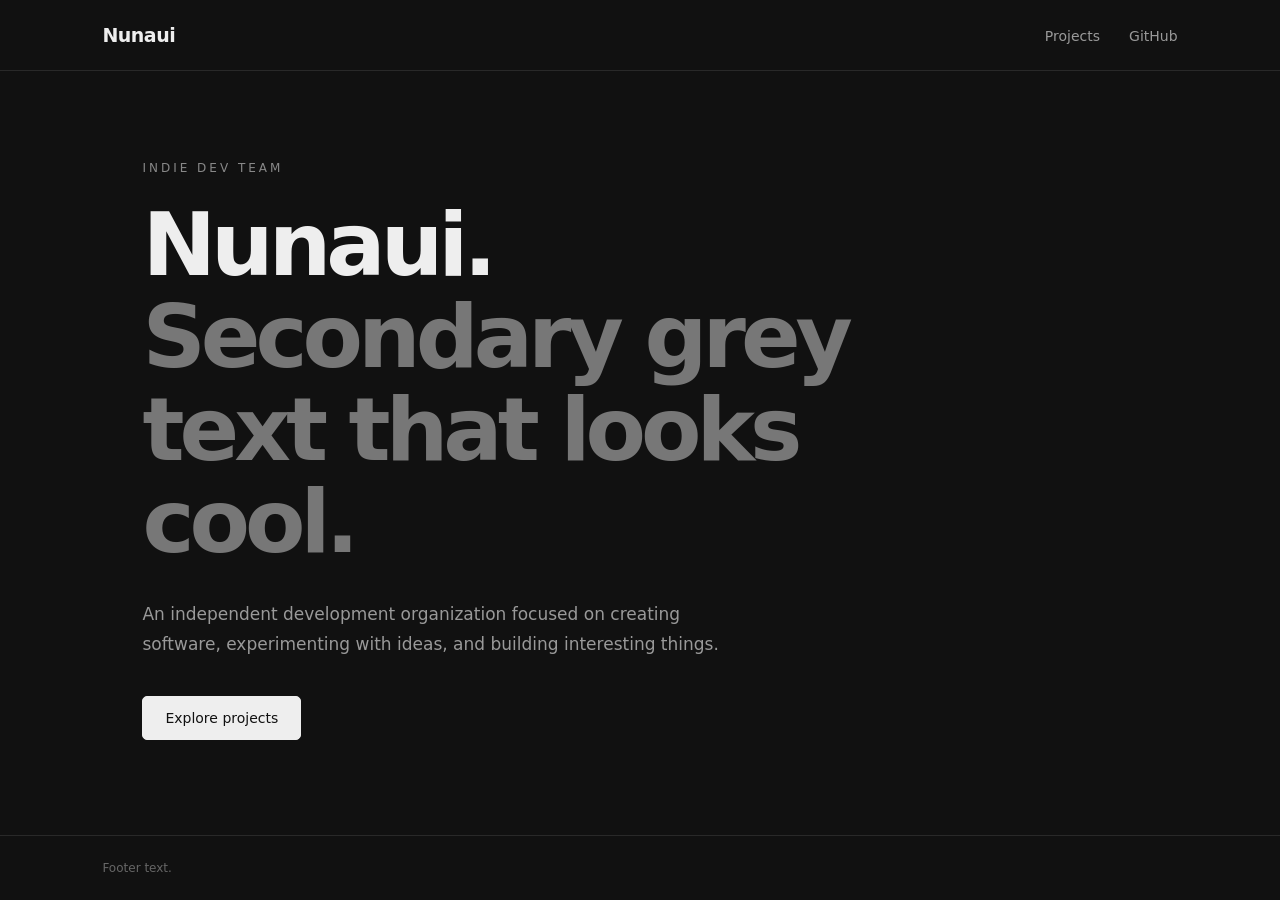
<file: index.html>
<!DOCTYPE html>
<html lang="en">
<head>
    <meta charset="UTF-8">
    <meta name="viewport" content="width=device-width, initial-scale=1.0">
    <meta name="theme-color" content="#111111">
    <title>Nunaui</title>
    
    <link rel="stylesheet" href="/style.css">
</head>
<body>

    <header>
        <div class="logo">Nunaui</div>
            <nav>
                <a href="/projects/">Projects</a>
                <a href="https://github.com/Nunaui">GitHub</a>
            </nav>
    </header>

    <main>
        <div class="tag">Indie dev team</div>

        <h1>
            Nunaui.<br>
            <span>Secondary grey text that looks cool.</span>
        </h1>

        <p class="description">
            An independent development organization focused on
            creating software, experimenting with ideas, and
            building interesting things.
        </p>

        <div class="links">
            <a class="button primary"
               href="/projects/">
                Explore projects
            </a>
        </div>
    </main>

    <footer>
        <span>Footer text.</span>
    </footer>

</body>
</html>
</file>
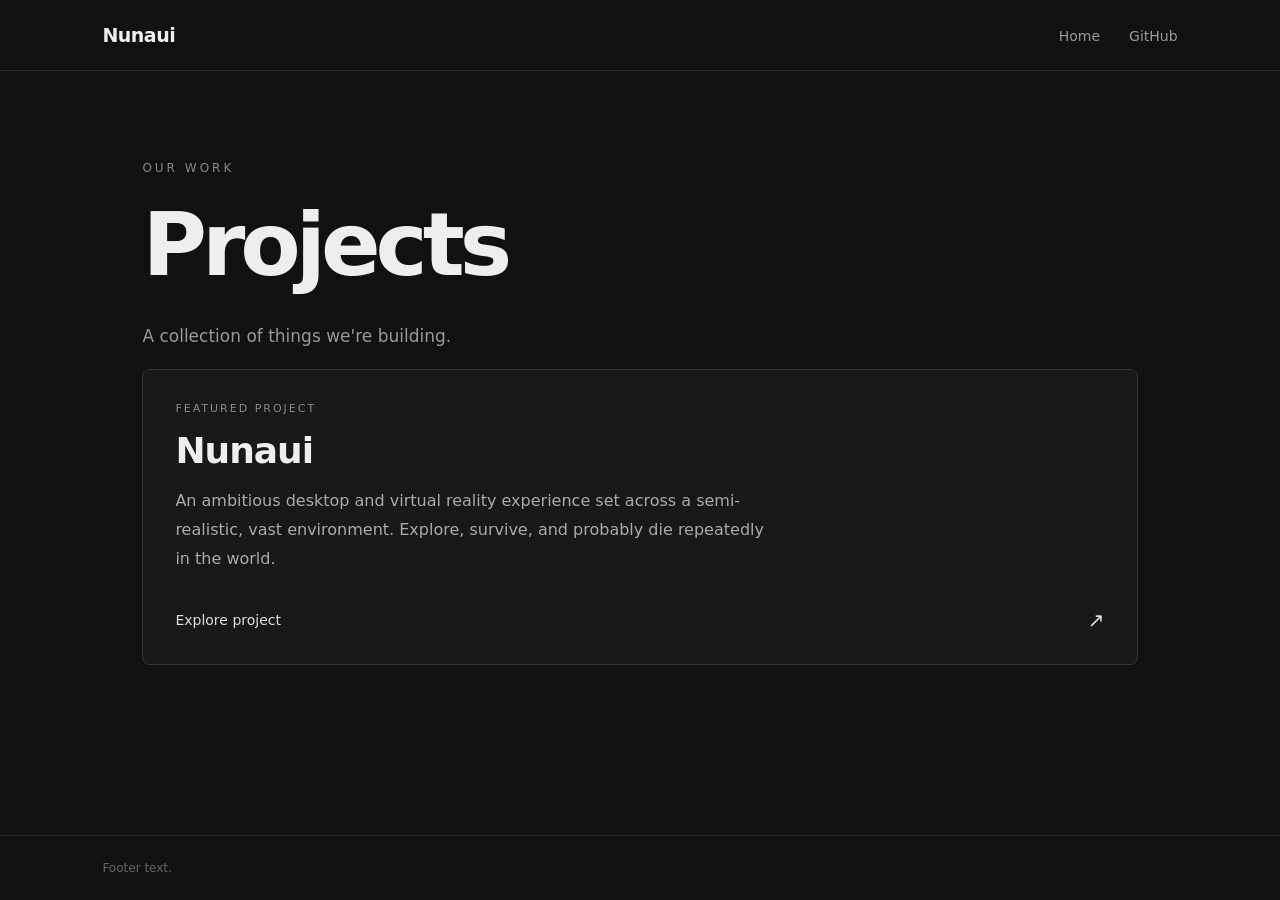
<file: projects/index.html>
<!DOCTYPE html>
<html lang="en">
<head>
    <meta charset="UTF-8">
    <meta name="viewport" content="width=device-width, initial-scale=1.0">
    <meta name="theme-color" content="#111111">
    <title>Projects | Nunaui</title>

    <link rel="stylesheet" href="/style.css">
</head>

<body>
    
    <header>
        <a class="logo" href="/">Nunaui</a>
        <nav>
            <a href="/">Home</a>
            <a href="https://github.com/Nunaui">GitHub</a>
        </nav>
    </header>

    <main>
        <div class="tag">Our work</div>
        <h1>Projects</h1>
        <p class="subtitle">
            A collection of things we're building.
        </p>

        <a class="project"
           href="/projects/nunaui/">

            <div class="project-label">Featured project</div>

            <h2>Nunaui</h2>

            <p>
              An ambitious desktop and virtual reality experience
              set across a semi-realistic, vast environment. Explore, survive,
              and probably die repeatedly in the world.
            </p>

            <div class="project-footer">
                <span>Explore project</span>
                <span class="arrow">↗</span>
            </div>

        </a>
    </main>

    <footer>
        Footer text.
    </footer>

</body>
</html>
</file>
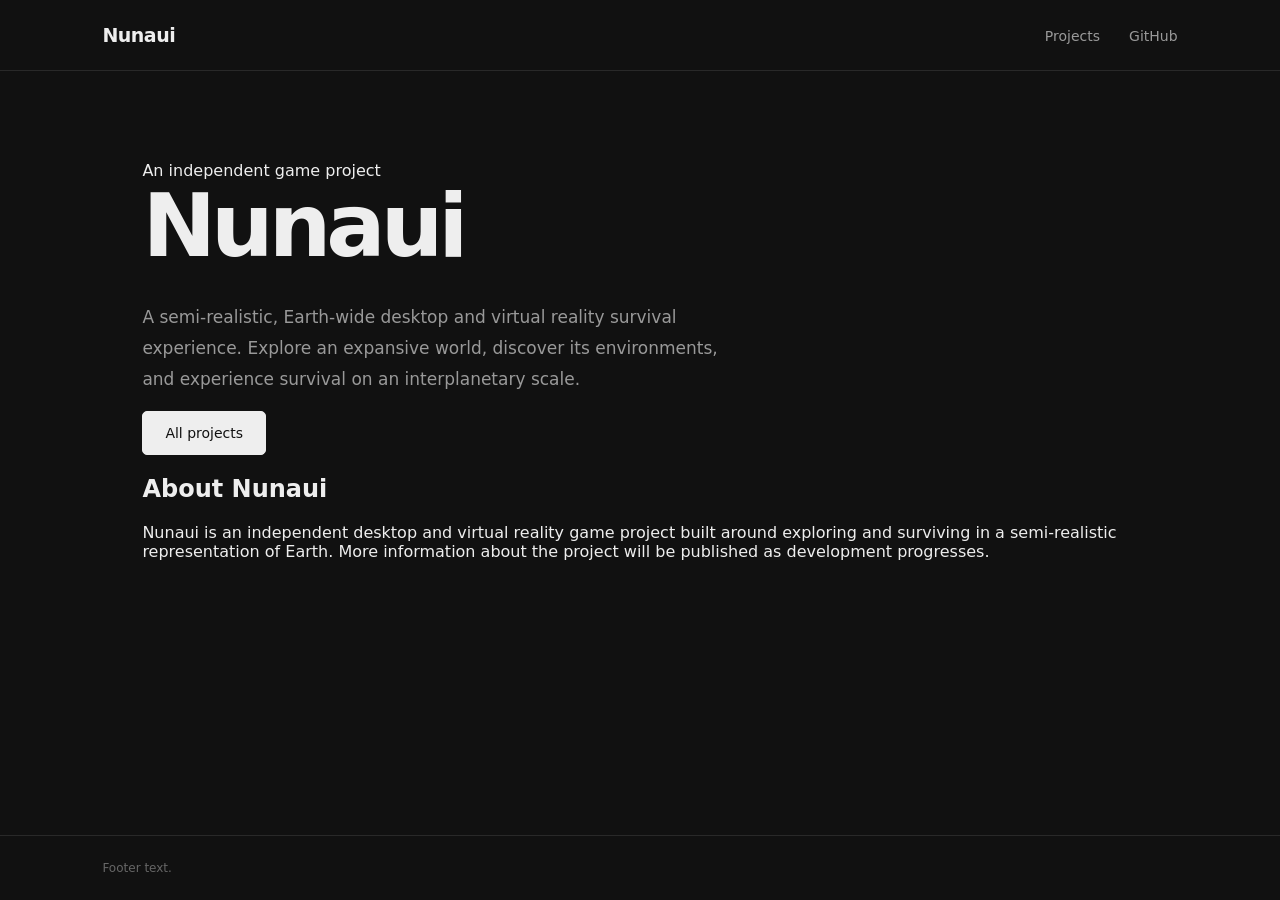
<file: projects/nunaui/index.html>
<!DOCTYPE html>
<html lang="en">
<head>
    <meta charset="UTF-8">
    <meta name="viewport" content="width=device-width, initial-scale=1.0">
    <meta name="theme-color" content="#101214">
    <title>Nunaui</title>

    <link rel="stylesheet" href="/style.css">
</head>

<body>
    <header>
        <a class="logo" href="/">Nunaui</a>
        <nav>
            <a href="/projects/">Projects</a>
            <a href="https://github.com/Nunaui">GitHub</a>
        </nav>
    </header>

    <main>
        <div class="eyebrow">An independent game project</div>

        <h1>Nunaui</h1>

        <p class="description">
            A semi-realistic, Earth-wide desktop and virtual reality survival
            experience. Explore an expansive world, discover its
            environments, and experience survival on an interplanetary scale.
        </p>

        <div class="actions">
            <a class="button primary" href="/projects/">
                All projects
            </a>
        </div>

        <div class="divider"></div>

        <section>
            <h2 class="section-title">About Nunaui</h2>

            <p class="section-text">
                Nunaui is an independent desktop and virtual reality game
                project built around exploring and surviving
                in a semi-realistic representation of Earth.

                More information about the project will be
                published as development progresses.
            </p>
        </section>
    </main>

    <footer>
        <span>Footer text.</span>
    </footer>

</body>
</html>
</file>
<file: style.css>
* {
    box-sizing: border-box;
}

body {
    margin: 0;
    min-height: 100vh;
    background: #111;
    color: #eee;
    font-family: system-ui, sans-serif;
    display: flex;
    flex-direction: column;
}

a {
    color: inherit;
    text-decoration: none;
}

/* Header */

header {
    padding: 24px 8%;
    border-bottom: 1px solid #292929;
    display: flex;
    align-items: center;
    justify-content: space-between;
}

.logo {
    font-size: 19px;
    font-weight: 700;
    letter-spacing: -0.5px;
}

nav a {
    color: #999;
    margin-left: 24px;
    font-size: 14px;
    transition: color 0.2s;
}

nav a:hover {
    color: white;
}

/* Main content */

main {
    flex: 1;
    width: 100%;
    max-width: 1200px;
    margin: 0 auto;
    padding: 90px 8%;
}

.tag {
    color: #888;
    font-size: 12px;
    text-transform: uppercase;
    letter-spacing: 3px;
    margin-bottom: 24px;
}

h1 {
    font-size: clamp(42px, 8vw, 88px);
    line-height: 1.05;
    letter-spacing: -5px;
    max-width: 850px;
    margin: 0;
}

h1 span {
    color: #777;
}

.description,
.subtitle {
    color: #999;
    font-size: 17px;
    line-height: 1.8;
    max-width: 600px;
    margin-top: 30px;
}

/* Buttons */

.links {
    display: flex;
    gap: 14px;
    margin-top: 36px;
    flex-wrap: wrap;
}

.button {
    display: inline-block;
    padding: 13px 22px;
    border: 1px solid #444;
    border-radius: 5px;
    color: #eee;
    font-size: 14px;
    transition: background 0.2s;
}

.button.primary {
    background: #eee;
    color: #111;
    border-color: #eee;
}

.button:hover {
    background: #333;
    color: white;
}

.button.primary:hover {
    background: #ccc;
    color: #111;
}

/* Projects */

.project {
    display: block;
    border: 1px solid #333;
    border-radius: 8px;
    padding: 32px;
    background: #181818;
    transition: border-color 0.2s, background 0.2s;
}

.project:hover {
    border-color: #777;
    background: #1c1c1c;
}

.project-label {
    color: #888;
    text-transform: uppercase;
    font-size: 11px;
    letter-spacing: 2px;
}

.project h2 {
    font-size: 36px;
    letter-spacing: -1px;
    margin: 15px 0;
}

.project p {
    color: #aaa;
    line-height: 1.8;
    max-width: 600px;
}

.project-footer {
    display: flex;
    justify-content: space-between;
    align-items: center;
    margin-top: 35px;
    color: #ddd;
    font-size: 14px;
}

.arrow {
    font-size: 20px;
}

/* Footer */

footer {
    padding: 25px 8%;
    border-top: 1px solid #292929;
    color: #666;
    font-size: 12px;
    display: flex;
    justify-content: space-between;
    flex-wrap: wrap;
    gap: 12px;
}

/* Responsive */

@media (max-width: 600px) {
    header {
        padding: 20px 6%;
    }

    nav a {
        margin-left: 12px;
    }

    main {
        padding: 65px 7%;
    }

    h1 {
        letter-spacing: -2px;
    }

    .project {
        padding: 24px;
    }
}
</file>
